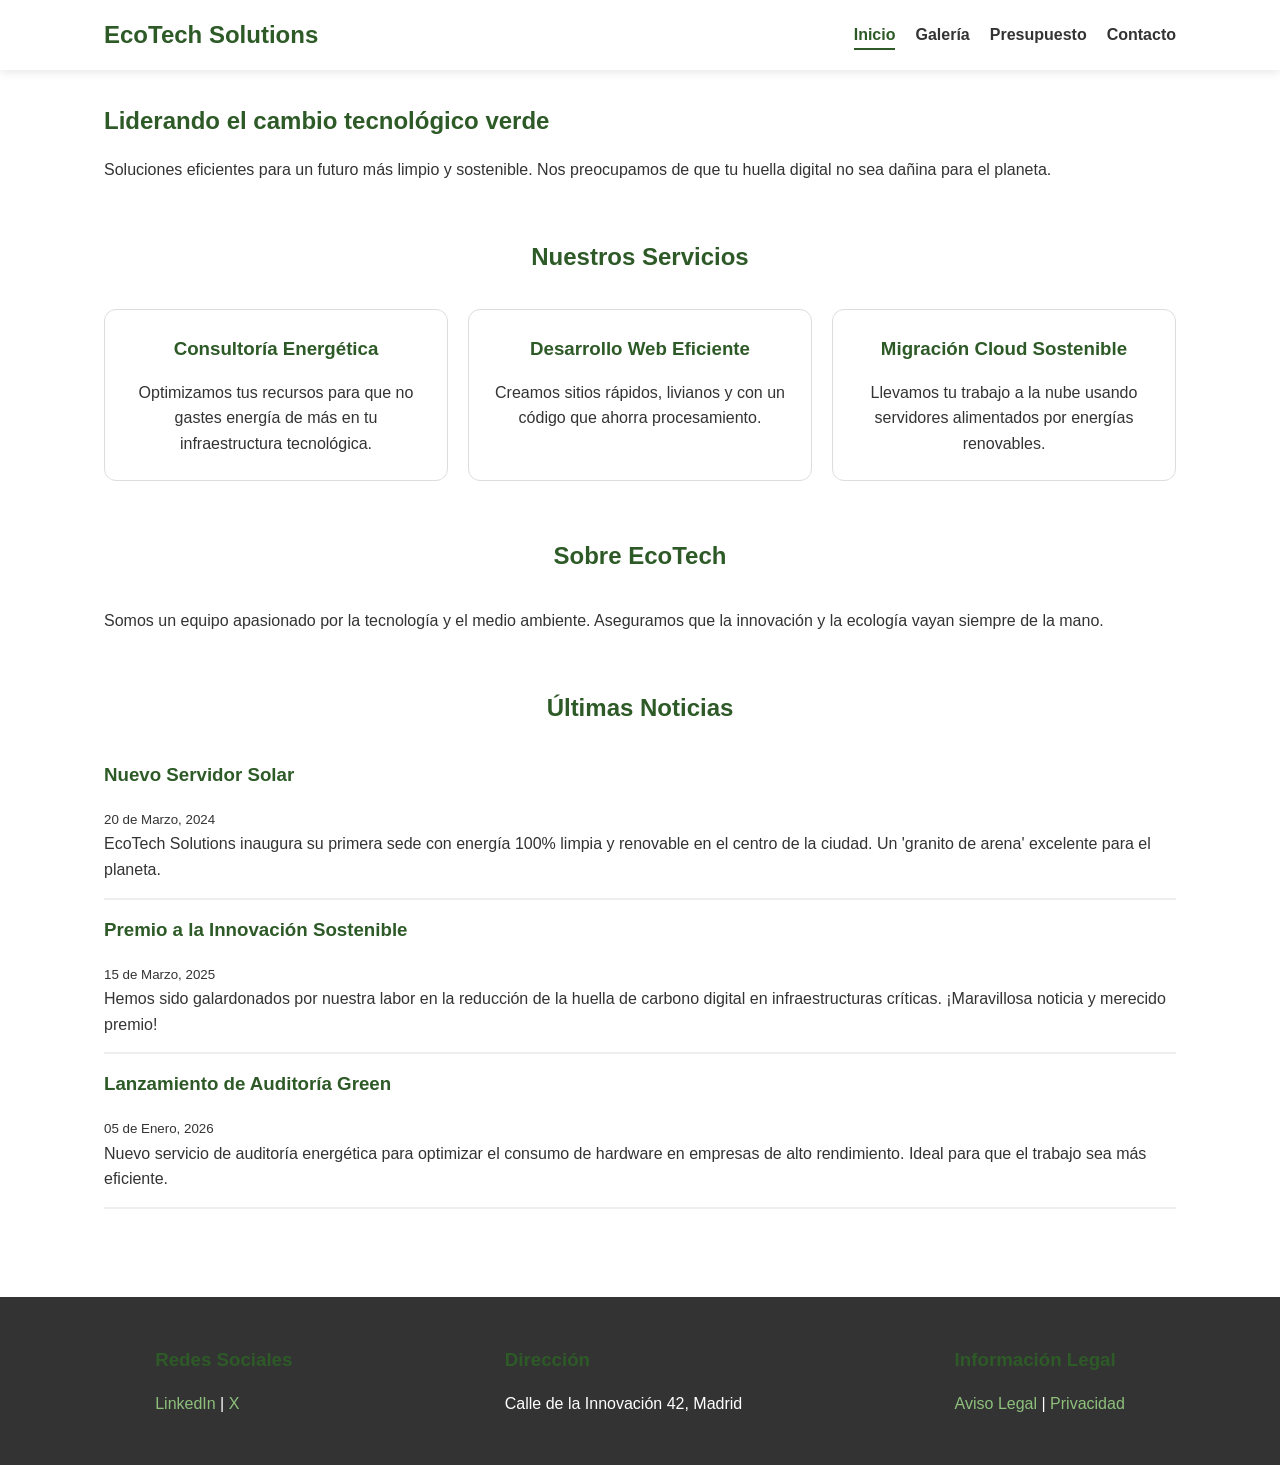
<file: index.html>
<!DOCTYPE html>
<html lang="es">
<head>
    <meta charset="UTF-8">
    <meta name="viewport" content="width=device-width, initial-scale=1.0">
    <title>EcoTech Solutions | Inicio</title>
    <!-- Los estilos están en la carpeta CSS al mismo nivel que este archivo -->
    <link rel="stylesheet" href="CSS/style.css">
</head>
<body>

    <header>
        <nav>
            <div class="logo"><strong>EcoTech</strong> Solutions</div>
            <ul>
                <!-- Navegación fija: apuntamos a la carpeta 'views' para las otras páginas -->
                <li><a href="index.html" class="active">Inicio</a></li>
                <li><a href="views/galeria.html">Galería</a></li>
                <li><a href="views/presupuesto.html">Presupuesto</a></li>
                <li><a href="views/contacto.html">Contacto</a></li>
            </ul>
        </nav>
    </header>

    <main>
        <!-- Sección 1: Hero con el mensaje de impacto -->
        <section id="hero">
            <h1>Liderando el cambio tecnológico verde</h1>
            <p>Soluciones eficientes para un futuro más limpio y sostenible. Nos preocupamos de que tu huella digital no sea dañina para el planeta.</p>
        </section>

        <!-- Sección 2: Servicios destacados -->
        <section id="servicios">
            <h2>Nuestros Servicios</h2>
            <div class="grid-servicios">
                <article class="card">
                    <h3>Consultoría Energética</h3>
                    <p>Optimizamos tus recursos para que no gastes energía de más en tu infraestructura tecnológica.</p>
                </article>
                <article class="card">
                    <h3>Desarrollo Web Eficiente</h3>
                    <p>Creamos sitios rápidos, livianos y con un código que ahorra procesamiento.</p>
                </article>
                <article class="card">
                    <h3>Migración Cloud Sostenible</h3>
                    <p>Llevamos tu trabajo a la nube usando servidores alimentados por energías renovables.</p>
                </article>
            </div>
        </section>

        <!-- Sección 3: Breve descripción sobre nosotros -->
        <section id="nosotros">
            <h2>Sobre EcoTech</h2>
            <p>Somos un equipo apasionado por la tecnología y el medio ambiente. Aseguramos que la innovación y la ecología vayan siempre de la mano.</p>
        </section>

        <!-- Sección 4: Noticias cargadas dinámicamente vía AJAX/JSON -->
        <section id="noticias-container">
            <h2>Últimas Noticias</h2>
            <div id="noticias-ajax">
                <p>Espera un momento, estamos cargando las novedades ...</p>
            </div>
        </section>
    </main>

    <footer>
        <div class="footer-content">
            <div>
                <h3>Redes Sociales</h3>
                <a href="#">LinkedIn</a> | <a href="#"> X </a>
            </div>
            <div>
                <h3>Dirección</h3>
                <p>Calle de la Innovación 42, Madrid</p>
            </div>
            <div>
                <h3>Información Legal</h3>
                <a href="#">Aviso Legal</a> | <a href="#">Privacidad</a>
            </div>
        </div>
    </footer>

    <!-- El script principal está en la carpeta Js -->
    <script src="js/main.js"></script>
</body>
</html>
</file>
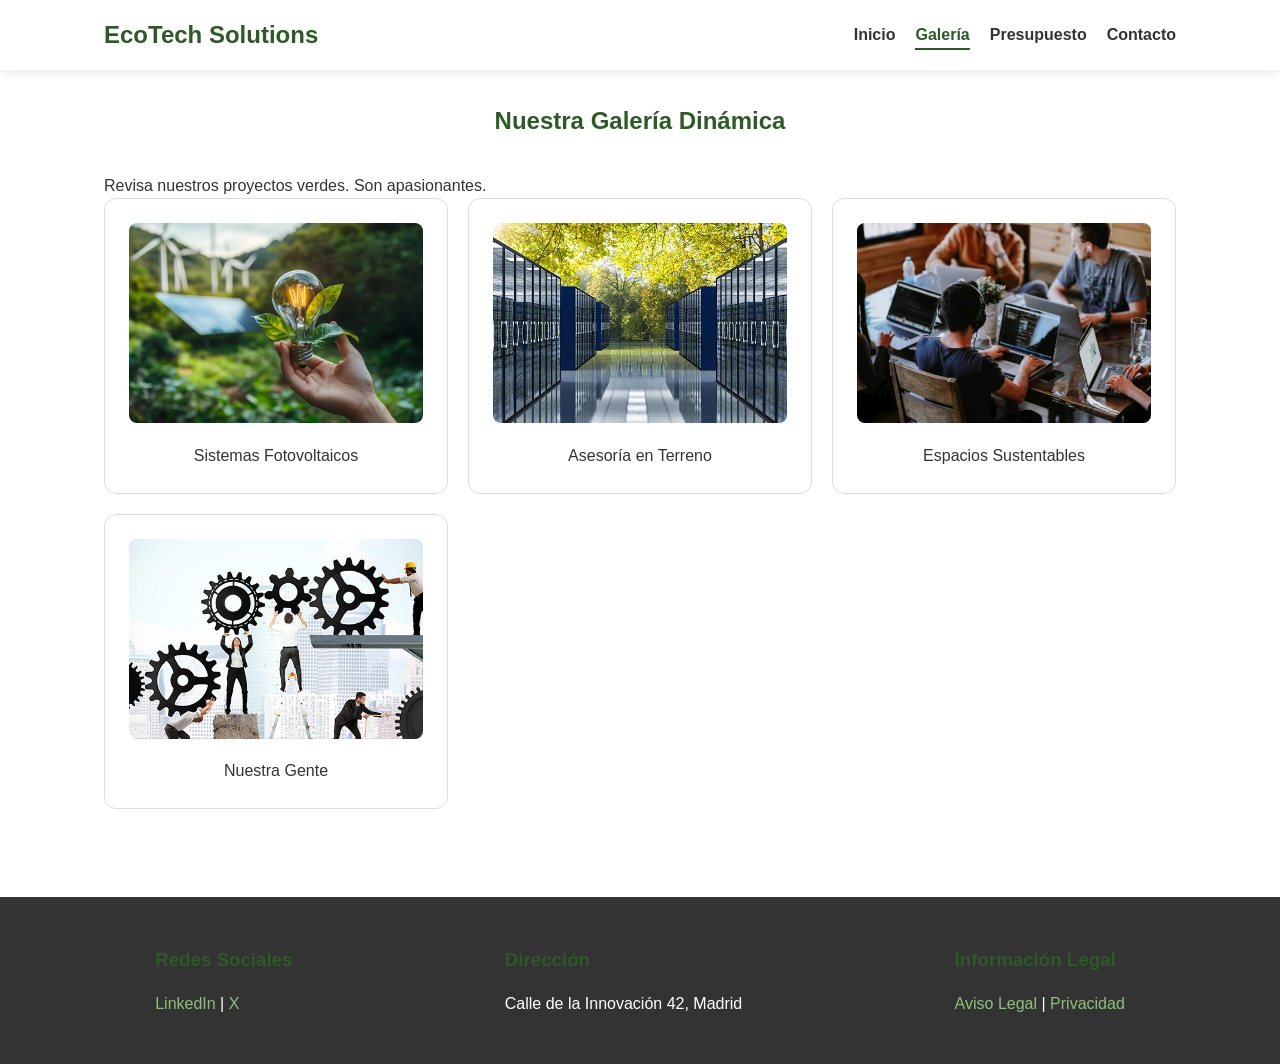
<file: views/galeria.html>
<!DOCTYPE html>
<html lang="es">
<head>
    <meta charset="UTF-8">
    <meta name="viewport" content="width=device-width, initial-scale=1.0">
    <title>Galería | EcoTech Solutions</title>
    <!-- Salimos de 'views' para buscar el estilo global -->
    <link rel="stylesheet" href="../CSS/style.css">
</head>
<body>

    <header>
        <nav>
            <div class="logo"><strong>EcoTech</strong> Solutions</div>
            <ul>
                <!-- El Inicio está un nivel arriba (..) -->
                <li><a href="../index.html">Inicio</a></li>
                <li><a href="galeria.html" class="active">Galería</a></li>
                <li><a href="presupuesto.html">Presupuesto</a></li>
                <li><a href="contacto.html">Contacto</a></li>
            </ul>
        </nav>
    </header>

    <main>
        <section id="galeria-seccion">
            <h2>Nuestra Galería Dinámica</h2>
            <p>Revisa nuestros proyectos verdes. Son apasionantes. </p>
            
            <!-- El contenedor que el JS llenará al tiro -->
            <div id="contenedor-fotos" class="grid-galeria">
                <p>Cargando imágenes...</p>
            </div>
        </section>
    </main>

    <footer>
        <div class="footer-content">
            <div>
                <h3>Redes Sociales</h3>
                <a href="#">LinkedIn</a> | <a href="#">X</a>
            </div>
            <div>
                <h3>Dirección</h3>
                <p>Calle de la Innovación 42, Madrid</p>
            </div>
            <div>
                <h3>Información Legal</h3>
                <a href="#">Aviso Legal</a> | <a href="#">Privacidad</a>
            </div>
        </div>
    </footer>

    <!-- Cargamos el script desde la raíz -->
    <script src="../js/main.js"></script>
</body>
</html>
</file>
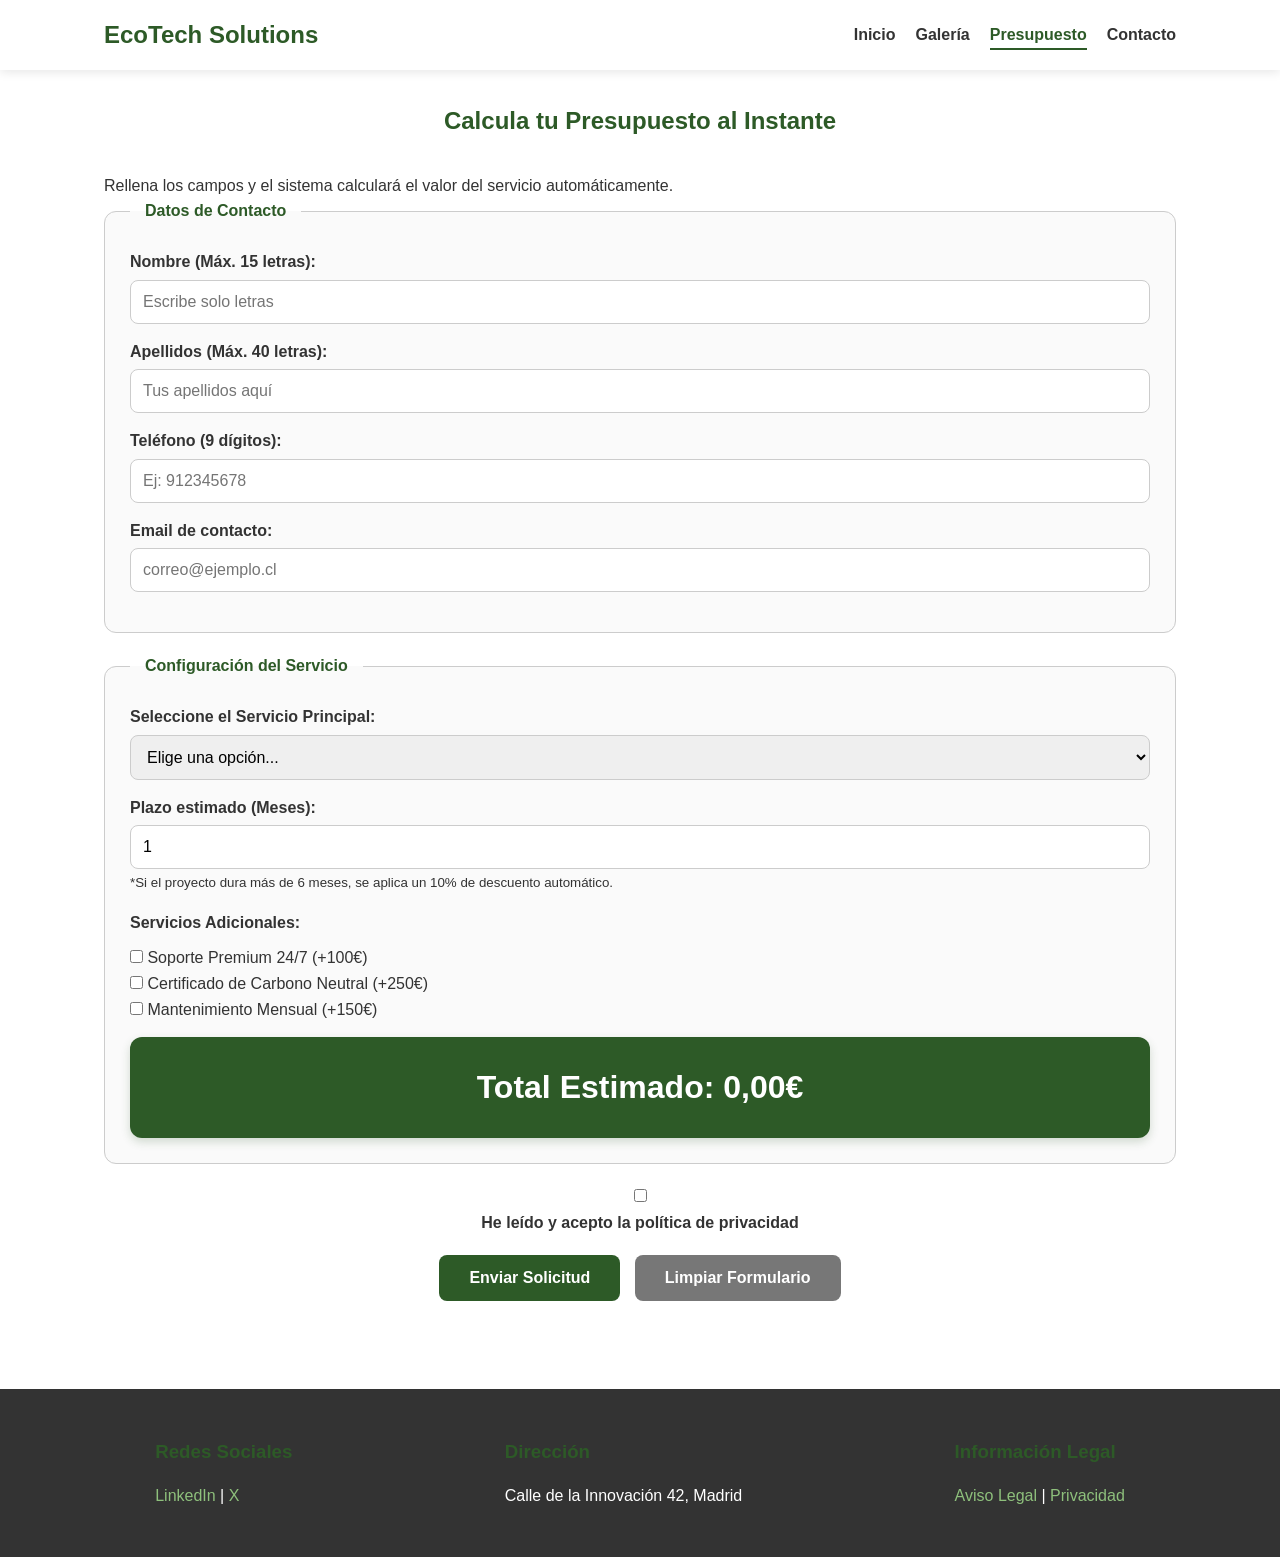
<file: views/presupuesto.html>
<!DOCTYPE html>
<html lang="es">
<head>
    <meta charset="UTF-8">
    <meta name="viewport" content="width=device-width, initial-scale=1.0">
    <title>Presupuesto | EcoTech Solutions</title>
    <!-- Salimos de la carpeta views para buscar los estilos en la raíz -->
    <link rel="stylesheet" href="../CSS/style.css">
</head>
<body>

    <header>
        <nav>
            <div class="logo"><strong>EcoTech</strong> Solutions</div>
            <ul>
                <!-- Navegación fija: el Inicio está un nivel arriba -->
                <li><a href="../index.html">Inicio</a></li>
                <li><a href="galeria.html">Galería</a></li>
                <li><a href="presupuesto.html" class="active">Presupuesto</a></li>
                <li><a href="contacto.html">Contacto</a></li>
            </ul>
        </nav>
    </header>

    <main>
        <section>
            <h2>Calcula tu Presupuesto al Instante</h2>
            <p>Rellena los campos y el sistema calculará el valor del servicio automáticamente.</p>
            
            <form id="form-presupuesto">
                <!-- Sección de validación obligatoria (Nombre, Apellidos, Teléfono, Email) -->
                <fieldset>
                    <legend>Datos de Contacto</legend>
                    <div class="campo">
                        <label for="nombre">Nombre (Máx. 15 letras):</label>
                        <input type="text" id="nombre" maxlength="15" required placeholder="Escribe solo letras">
                    </div>
                    <div class="campo">
                        <label for="apellidos">Apellidos (Máx. 40 letras):</label>
                        <input type="text" id="apellidos" maxlength="40" required placeholder="Tus apellidos aquí">
                    </div>
                    <div class="campo">
                        <label for="telefono">Teléfono (9 dígitos):</label>
                        <input type="tel" id="telefono" pattern="[0-9]{9}" required placeholder="Ej: 912345678">
                    </div>
                    <div class="campo">
                        <label for="email">Email de contacto:</label>
                        <input type="email" id="email" required placeholder="correo@ejemplo.cl">
                    </div>
                </fieldset>

                <!-- Sección de lógica de cálculo dinámico -->
                <fieldset>
                    <legend>Configuración del Servicio</legend>
                    <div class="campo">
                        <label for="producto">Seleccione el Servicio Principal:</label>
                        <select id="producto">
                            <option value="0">Elige una opción...</option>
                            <option value="800">Optimización IT Energética (800€)</option>
                            <option value="1500">Desarrollo Web Sostenible (1500€)</option>
                            <option value="3500">Auditoría Verde Integral (3500€)</option>
                            <option value="5000">Transformación Digital Eco (5000€)</option>
                        </select>
                    </div>
                    <div class="campo">
                        <label for="plazo">Plazo estimado (Meses):</label>
                        <input type="number" id="plazo" min="1" value="1">
                        <small>*Si el proyecto dura más de 6 meses, se aplica un 10% de descuento automático.</small>
                    </div>
                    <div class="campo">
                        <label>Servicios Adicionales:</label>
                        <div style="margin-top: 10px;">
                            <input type="checkbox" class="extra" value="100" style="width: auto;"> Soporte Premium 24/7 (+100€)<br>
                            <input type="checkbox" class="extra" value="250" style="width: auto;"> Certificado de Carbono Neutral (+250€)<br>
                            <input type="checkbox" class="extra" value="150" style="width: auto;"> Mantenimiento Mensual (+150€)
                        </div>
                    </div>
                    
                    <!-- Display del total que se actualiza mediante JavaScript -->
                    <div class="total-display">
                        Total Estimado: <span id="total">0,00</span>€
                    </div>
                </fieldset>

                <div style="text-align: center; margin-top: 20px;">
                    <input type="checkbox" id="privacidad" required style="width: auto;">
                    <label for="privacidad">He leído y acepto la política de privacidad</label>
                    <div style="margin-top: 20px;">
                        <button type="submit">Enviar Solicitud</button>
                        <button type="reset" onclick="document.getElementById('total').innerText='0,00'">Limpiar Formulario</button>
                    </div>
                </div>
            </form>
        </section>
    </main>

    <footer>
        <div class="footer-content">
            <div>
                <h3>Redes Sociales</h3>
                <a href="#">LinkedIn</a> | <a href="#"> X </a>
            </div>
            <div>
                <h3>Dirección</h3>
                <p>Calle de la Innovación 42, Madrid</p>
            </div>
            <div>
                <h3>Información Legal</h3>
                <a href="#">Aviso Legal</a> | <a href="#">Privacidad</a>
            </div>
        </div>
    </footer>

    <!-- Cargamos la lógica desde la carpeta Js en la raíz -->
    <script src="../js/main.js"></script>
</body>
</html>
</file>
<file: CSS/style.css>
/* ESTILOS GLOBALES - ECOTECH SOLUTIONS
   Aquí definimos los colores y la base para que la página se vea profesional 
*/

:root {
    --primary: #2d5a27;       /* Verde bosque para ese toque eco */
    --primary-light: #4a773c;
    --secondary: #333;        /* Un gris oscuro para que los textos no cansen la vista */
    --accent: #f4f4f4;        /* Fondo clarito para destacar las tarjetas */
    --white: #ffffff;
}

/* Reset básico para que no nos salgan márgenes raros de la nada */
* {
    margin: 0;
    padding: 0;
    box-sizing: border-box;
}

body {
    font-family: 'Segoe UI', Tahoma, Geneva, Verdana, sans-serif;
    line-height: 1.6;
    color: var(--secondary);
    background-color: var(--white);
}

/* NAVEGACIÓN FIJA (Sticky)
   Requisito del examen: la barra debe acompañar al usuario al bajar 
*/
header {
    background: var(--white);
    box-shadow: 0 2px 10px rgba(0,0,0,0.1);
    position: sticky;
    top: 0;
    z-index: 1000;
}

nav {
    display: flex;
    justify-content: space-between;
    align-items: center;
    padding: 1rem 5%;
    max-width: 1200px;
    margin: auto;
}

.logo {
    font-size: 1.5rem;
    color: var(--primary);
    font-weight: bold;
}

nav ul {
    display: flex;
    list-style: none;
}

nav ul li {
    margin-left: 20px;
}

nav ul li a {
    text-decoration: none;
    color: var(--secondary);
    font-weight: 600;
    transition: 0.3s;
    padding: 5px 0;
}

/* Estilo para resaltar en qué página estamos metidos */
nav ul li a.active, nav ul li a:hover {
    color: var(--primary);
    border-bottom: 2px solid var(--primary);
}

/* CONTENEDOR PRINCIPAL */
main {
    padding: 2rem 5%;
    max-width: 1200px;
    margin: auto;
    min-height: 75vh;
}

section {
    margin-bottom: 3.5rem;
}

h1, h2, h3 {
    color: var(--primary);
    margin-bottom: 1rem;
}

h2 {
    text-align: center;
    margin-bottom: 2rem;
}

/* DISEÑO EN CUADRÍCULA (Grid)
   Para que los servicios y la galería se ordenen solos 
*/
.grid-servicios, .grid-galeria {
    display: grid;
    grid-template-columns: repeat(auto-fit, minmax(280px, 1fr));
    gap: 20px;
}

.card, .foto-item {
    padding: 1.5rem;
    border: 1px solid #ddd;
    border-radius: 12px;
    background: #fff;
    text-align: center;
    transition: transform 0.3s ease;
}

.card:hover {
    transform: translateY(-5px); /* Un pequeño efecto para que mejora la página */
}

.foto-item img {
    width: 100%;
    height: 200px;
    object-fit: cover;
    border-radius: 8px;
    margin-bottom: 12px;
}

/* FORMULARIOS Y PRESUPUESTO
   Estilos para que el cálculo del servicio se vea claro 
*/
fieldset {
    border: 1px solid #ccc;
    padding: 25px;
    border-radius: 12px;
    margin-bottom: 20px;
    background-color: #fafafa;
}

legend {
    padding: 0 15px;
    font-weight: bold;
    color: var(--primary);
}

.campo {
    margin-bottom: 15px;
}

label {
    display: block;
    margin-bottom: 5px;
    font-weight: 600;
}

input, select {
    width: 100%;
    padding: 12px;
    border: 1px solid #ccc;
    border-radius: 8px;
    font-size: 1rem;
}

.total-display {
    font-size: 2rem;
    font-weight: bold;
    color: var(--white);
    text-align: center;
    background: var(--primary);
    padding: 25px;
    border-radius: 12px;
    margin-top: 10px;
    box-shadow: 0 4px 10px rgba(45, 90, 39, 0.2);
}

/* PIE DE PÁGINA */
footer {
    background: var(--secondary);
    color: white;
    padding: 3rem 5%;
}

.footer-content {
    display: flex;
    justify-content: space-around;
    flex-wrap: wrap;
    max-width: 1200px;
    margin: auto;
    gap: 30px;
}

footer a {
    color: #8ec07c;
    text-decoration: none;
    transition: 0.3s;
}

footer a:hover {
    text-decoration: underline;
}

/* BOTONES */
button {
    background: var(--primary);
    color: white;
    border: none;
    padding: 14px 30px;
    border-radius: 8px;
    cursor: pointer;
    font-weight: bold;
    font-size: 1rem;
    transition: 0.3s;
}

button:hover {
    background: var(--primary-light);
    transform: scale(1.02);
}

button[type="reset"] {
    background: #777;
    margin-left: 10px;
}

/* MAPA */
#mapa {
    height: 450px;
    width: 100%;
    border-radius: 15px;
    border: 1px solid #ddd;
    margin-bottom: 20px;
}

/* RESPONSIVE: Para que en el celular se vea igual de bien */
@media (max-width: 768px) {
    nav {
        flex-direction: column;
        text-align: center;
    }
    nav ul {
        margin-top: 15px;
    }
    nav ul li {
        margin: 0 10px;
    }
}
</file>
